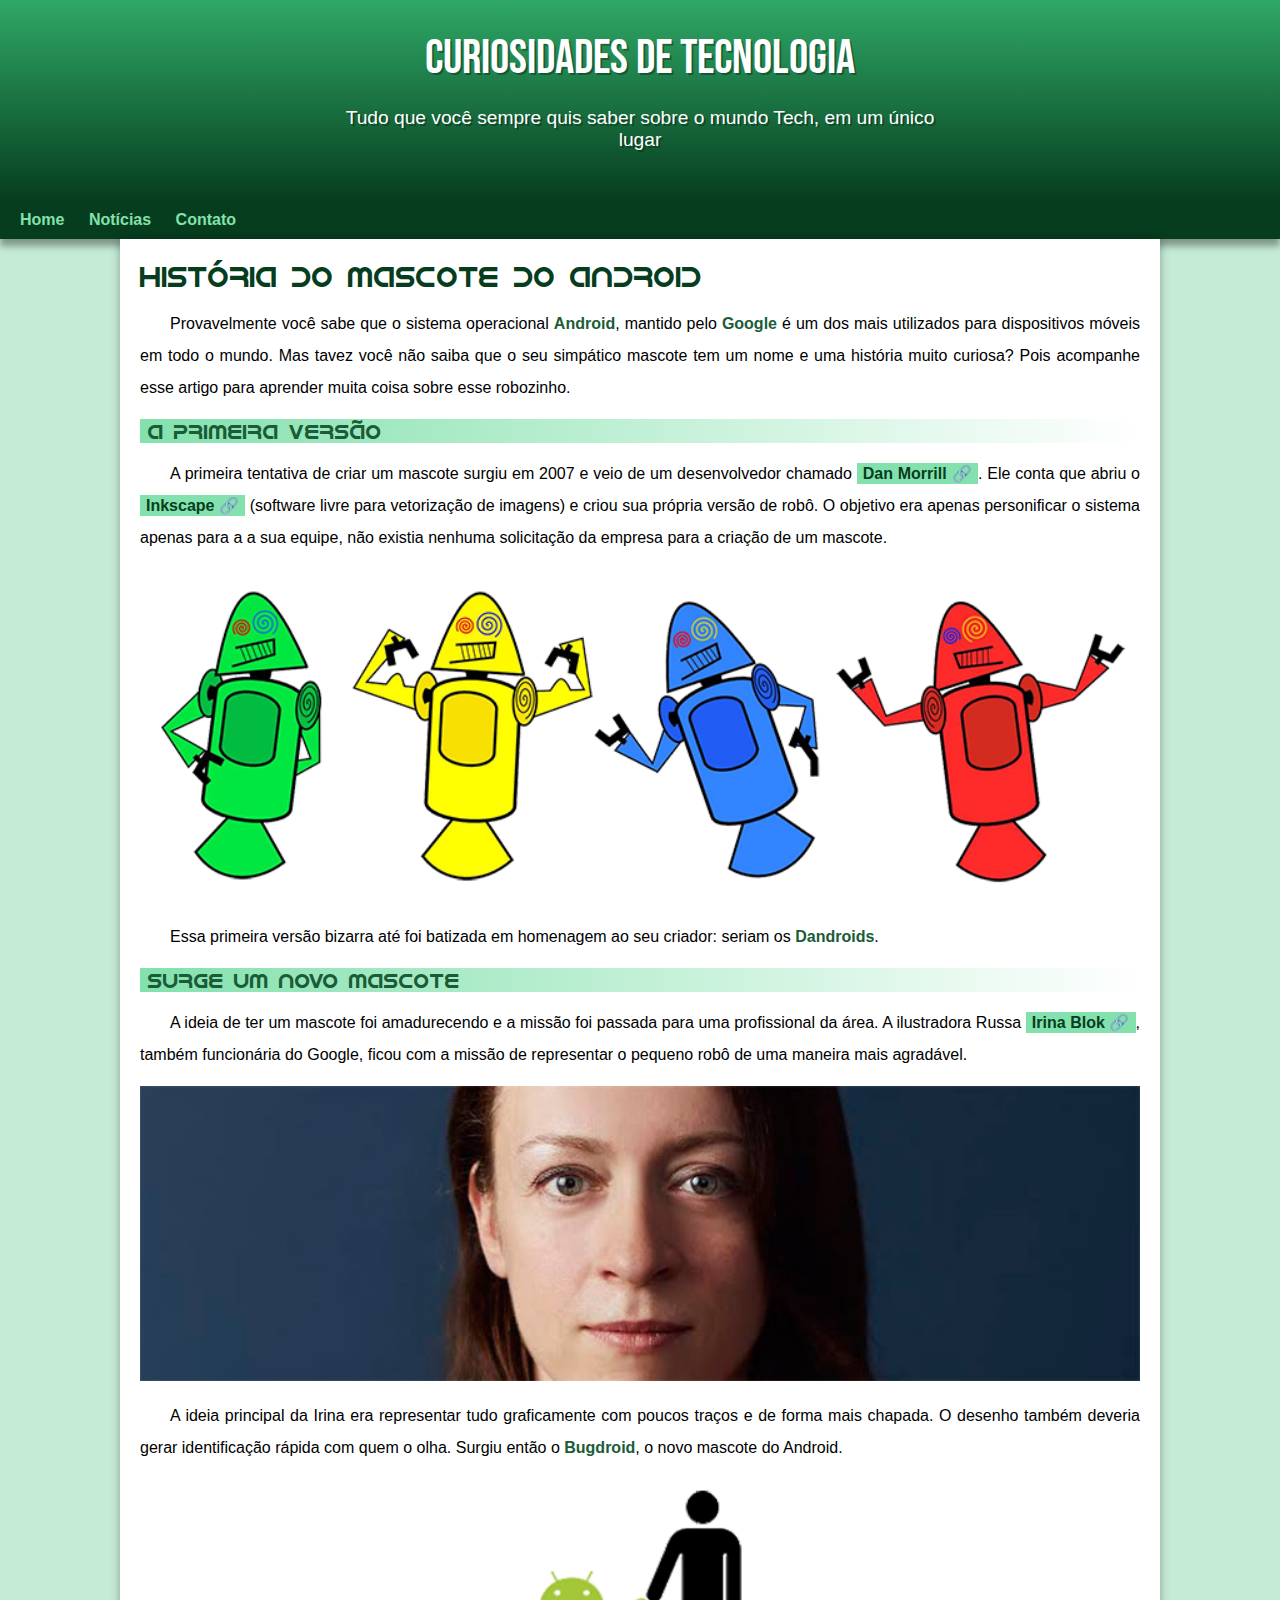
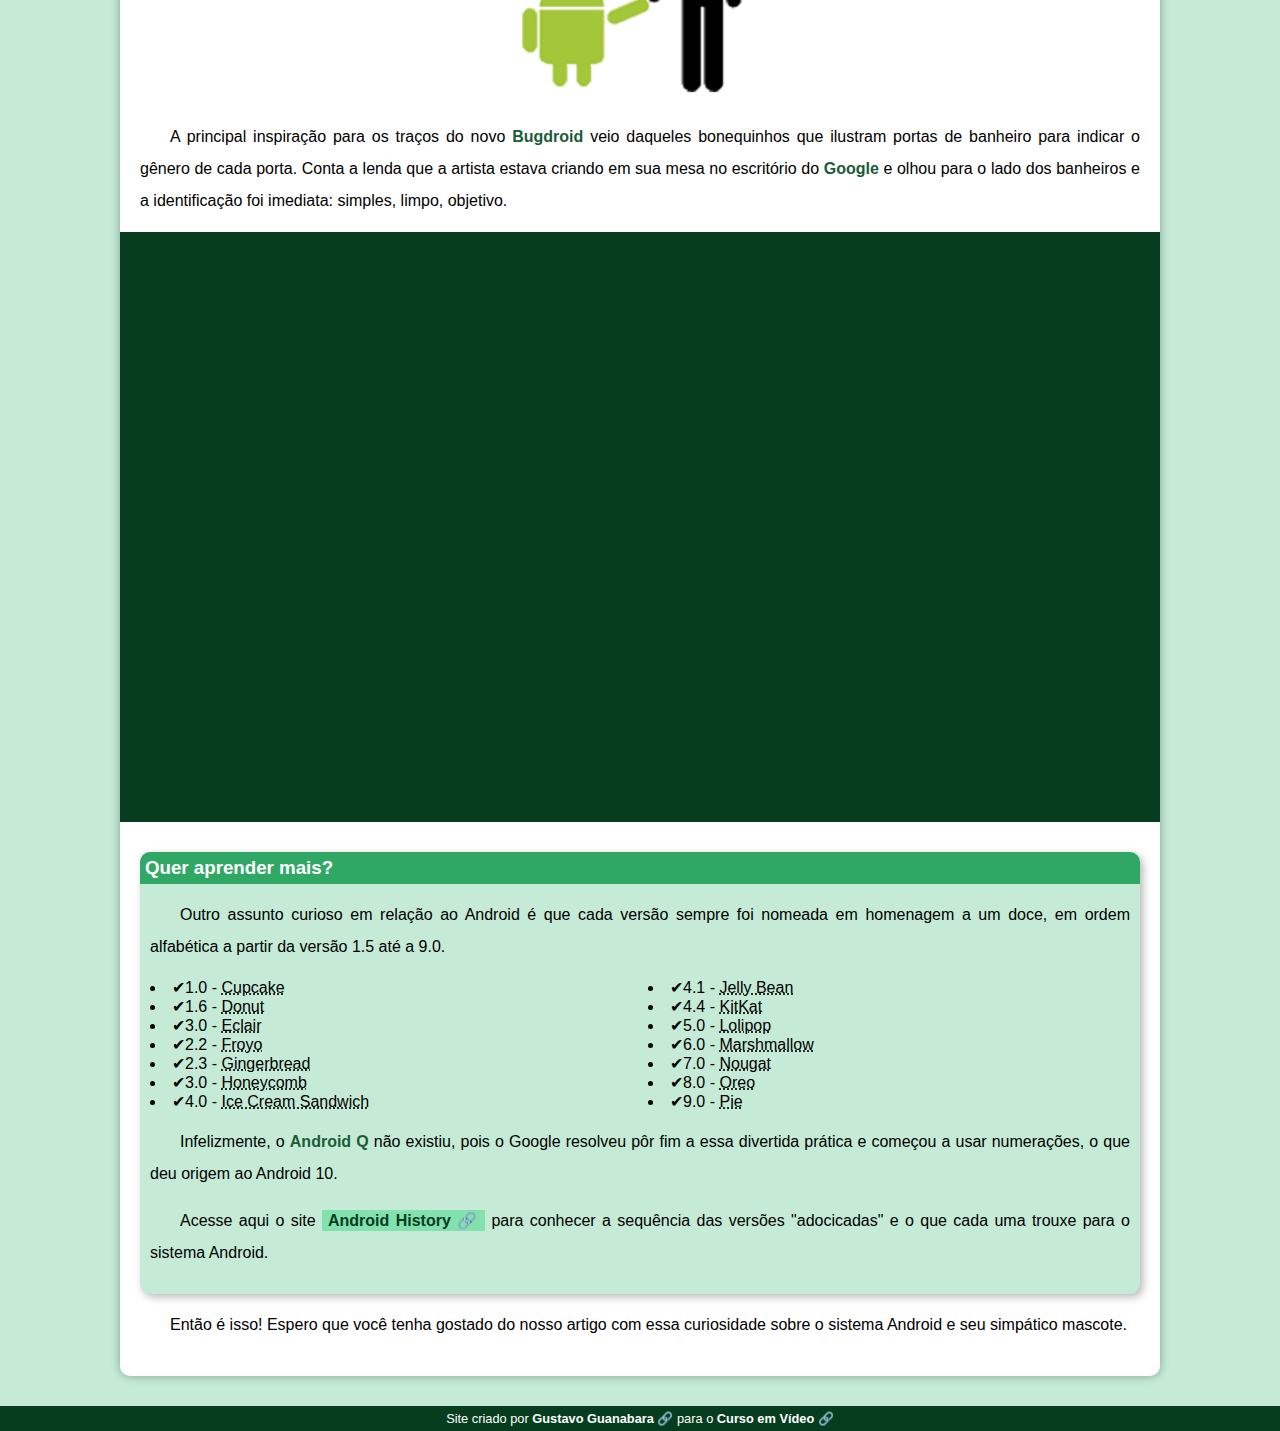
<file: index.html>
<!DOCTYPE html>
<html lang="pt-br">
<head>
    <meta charset="UTF-8">
    <meta name="viewport" content="width=device-width, initial-scale=1.0">
    <title>Como surgiu o mascote do Android?</title>
    <link rel="shortcut icon" href="imagens/favicon.ico" type="image/x-icon">
    <link rel="stylesheet" href="style.css">
</head>
<body>
    <header>
        <h1>Curiosidades de tecnologia</h1>
        <p>Tudo que você sempre quis saber sobre o mundo Tech, em um único lugar</p>
    </header>
    <nav>
        <a href="#">Home</a>
        <a href="#">Notícias</a>
        <a href="#">Contato</a>
    </nav>
    <main>
        <article>
            <h1>História do Mascote do Android</h1>

            <p>Provavelmente você sabe que o sistema operacional <strong>Android</strong>, mantido pelo <strong>Google</strong> é um dos mais utilizados para dispositivos móveis em todo o mundo. Mas tavez você não saiba que o seu simpático mascote tem um nome e uma história muito curiosa? Pois acompanhe esse artigo para aprender muita coisa sobre esse robozinho.</p>

            <h2>A primeira versão</h2>

            <p>A primeira tentativa de criar um mascote surgiu em 2007 e veio de um desenvolvedor chamado <a href="https://androidcommunity.com/dan-morrill-shows-us-the-android-mascot-that-almost-was-20130103/" target="_blank" rel="external" class="externo">Dan Morrill</a>. Ele conta que abriu o <a href="https://inkscape.org/pt-br/" target="_blank" rel="external" class="externo">Inkscape</a> (software livre para vetorização de imagens) e criou sua própria versão de robô. O objetivo era apenas personificar o sistema apenas para a a sua equipe, não existia nenhuma solicitação da empresa para a criação de um mascote.</p>

            <picture>
                <source media="(max-width: 670px)" srcset="imagens/dan-droids-pq.png">
                <img src="imagens/dan-droids.png" alt="Primeiro mascote do Android">
            </picture>

            <p>Essa primeira versão bizarra até foi batizada em homenagem ao seu criador: seriam os <strong>Dandroids</strong>.</p>

            <h2>Surge um novo mascote</h2>

            <p>A ideia de ter um mascote foi amadurecendo e a missão foi passada para uma profissional da área. A ilustradora Russa <a href="https://www.irinablok.com/" target="_blank" rel="external" class="externo">Irina Blok</a>, também funcionária do Google, ficou com a missão de representar o pequeno robô de uma maneira mais agradável.</p>

            <picture>
                <source media="(max-width: 670px)" srcset="imagens/irina-blok-pq.jpg">
                <img src="imagens/irina-blok.jpg" alt="Irina blok, criadora do bugdroid">
            </picture>

            <p>A ideia principal da Irina era representar tudo graficamente com poucos traços e de forma mais chapada. O desenho também deveria gerar identificação rápida com quem o olha. Surgiu então o <strong>Bugdroid</strong>, o novo mascote do Android.</p>

            <img src="imagens/bugdroid.png" class="pequena" alt="Bugdroid">

            <p>A principal inspiração para os traços do novo <strong>Bugdroid</strong> veio daqueles bonequinhos que ilustram portas de banheiro para indicar o gênero de cada porta. Conta a lenda que a artista estava criando em sua mesa no escritório do <strong>Google</strong> e olhou para o lado dos banheiros e a identificação foi imediata: simples, limpo, objetivo.</p>

            <div class="video"><iframe width="560" height="315" src="https://www.youtube.com/embed/l2UDgpLz20M?si=_wQmQtv400h-Kkjs" title="YouTube video player" frameborder="0" allow="accelerometer; autoplay; clipboard-write; encrypted-media; gyroscope; picture-in-picture; web-share" referrerpolicy="strict-origin-when-cross-origin" allowfullscreen></iframe></div>
            
            <aside>

                <h3>Quer aprender mais?</h3>

                <p>Outro assunto curioso em relação ao Android é que cada versão sempre foi nomeada em homenagem a um doce, em ordem alfabética a partir da versão 1.5 até a 9.0.</p>

                    <ul>
                        <li>&#x2714;1.0 - <abbr title="Bolo de pote">Cupcake</abbr></li>
                        <li>&#x2714;1.6 - <abbr title="Rosquinha">Donut</abbr></li>
                        <li>&#x2714;3.0 - <abbr title="Bomba">Eclair</abbr></li>
                        <li>&#x2714;2.2 - <abbr title="Iogurte congelado">Froyo</abbr></li>
                        <li>&#x2714;2.3 - <abbr title="Biscoito de Gengibre">Gingerbread</abbr></li>
                        <li>&#x2714;3.0 - <abbr title="Favo de Mel">Honeycomb</abbr></li>
                        <li>&#x2714;4.0 - <abbr title="Sanduíche de Sorvete">Ice Cream Sandwich</abbr></li>
                        <li>&#x2714;4.1 - <abbr title="Jujuba">Jelly Bean</abbr></li>
                        <li>&#x2714;4.4 - <abbr title="KitKat Nestlé">KitKat</abbr></li>
                        <li>&#x2714;5.0 - <abbr title="Pirulito">Lolipop</abbr></li>
                        <li>&#x2714;6.0 - <abbr title="Marshmallow">Marshmallow</abbr></li>
                        <li>&#x2714;7.0 - <abbr title="Torrone">Nougat</abbr></li>
                        <li>&#x2714;8.0 - <abbr title="Oreo">Oreo</abbr></li>
                        <li>&#x2714;9.0 - <abbr title="Torta">Pie</abbr></li>
                    </ul>
                
                <p>Infelizmente, o <strong>Android Q</strong> não existiu, pois o Google resolveu pôr fim a essa divertida prática e começou a usar numerações, o que deu origem ao Android 10.</p>

                <p>Acesse aqui o site <a href="https://www.android.com/intl/pt_pt/history/" target="_blank" rel="external" class="externo">Android History</a> para conhecer a sequência das versões "adocicadas" e o que cada uma trouxe para o sistema Android.</p>
          </aside>

            <p>Então é isso! Espero que você tenha gostado do nosso artigo com essa curiosidade sobre o sistema Android e seu simpático mascote.</p>

        </article>         
    </main>
    <footer>
        <p>Site criado por <a href="https://github.com/gustavoguanabara" target="_blank" rel="external" class="externo">Gustavo Guanabara</a> para o <a href="https://www.cursoemvideo.com/" target="_blank" rel="external" class="externo">Curso em Vídeo</a></p>
    </footer>
</body>
</html>
</file>
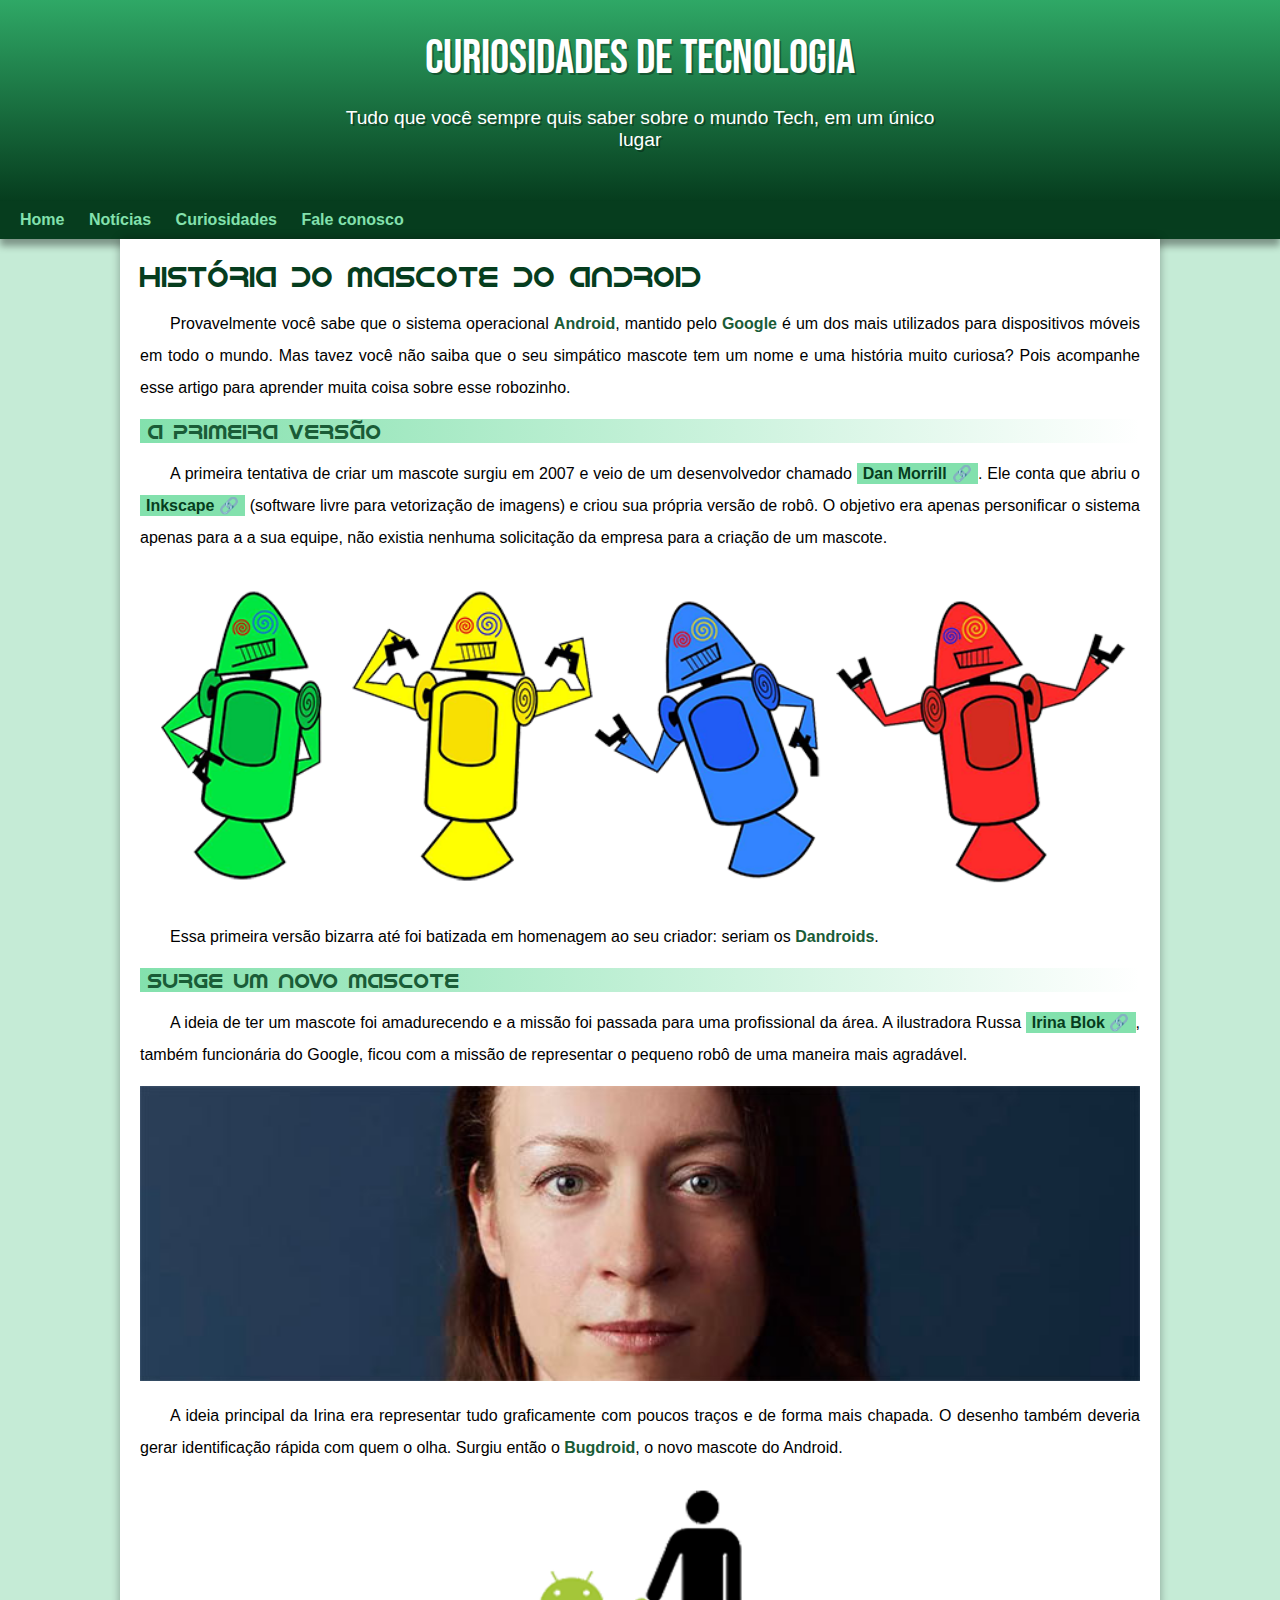
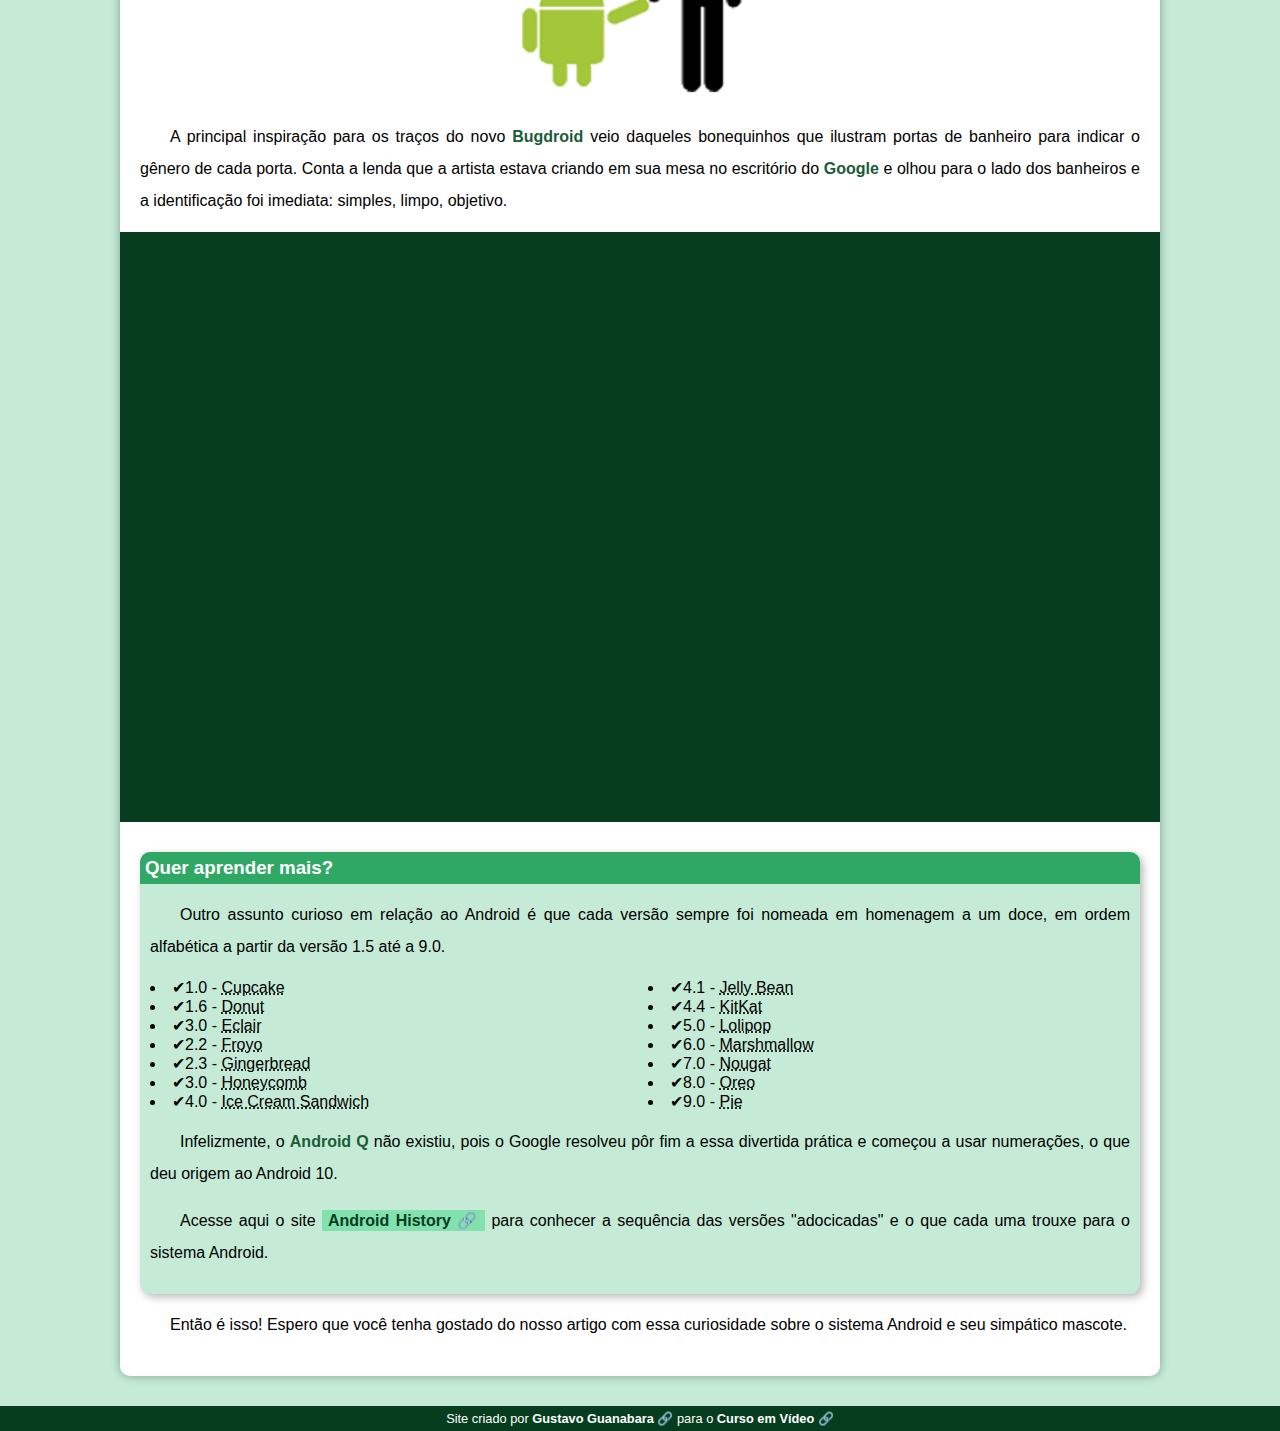
<file: android.html>
<!DOCTYPE html>
<html lang="pt-br">
<head>
    <meta charset="UTF-8">
    <meta name="viewport" content="width=device-width, initial-scale=1.0">
    <title>Como surgiu o mascote do Android?</title>
    <link rel="shortcut icon" href="imagens/favicon.ico" type="image/x-icon">
    <link rel="stylesheet" href="style.css">
</head>
<body>
    <header>
        <h1>Curiosidades de tecnologia</h1>
        <p>Tudo que você sempre quis saber sobre o mundo Tech, em um único lugar</p>
    </header>
    <nav>
        <a href="#">Home</a>
        <a href="#">Notícias</a>
        <a href="#">Curiosidades</a>
        <a href="#">Fale conosco</a>
    </nav>
    <main>
        <article>
            <h1>História do Mascote do Android</h1>

            <p>Provavelmente você sabe que o sistema operacional <strong>Android</strong>, mantido pelo <strong>Google</strong> é um dos mais utilizados para dispositivos móveis em todo o mundo. Mas tavez você não saiba que o seu simpático mascote tem um nome e uma história muito curiosa? Pois acompanhe esse artigo para aprender muita coisa sobre esse robozinho.</p>

            <h2>A primeira versão</h2>

            <p>A primeira tentativa de criar um mascote surgiu em 2007 e veio de um desenvolvedor chamado <a href="https://androidcommunity.com/dan-morrill-shows-us-the-android-mascot-that-almost-was-20130103/" target="_blank" rel="external" class="externo">Dan Morrill</a>. Ele conta que abriu o <a href="https://inkscape.org/pt-br/" target="_blank" rel="external" class="externo">Inkscape</a> (software livre para vetorização de imagens) e criou sua própria versão de robô. O objetivo era apenas personificar o sistema apenas para a a sua equipe, não existia nenhuma solicitação da empresa para a criação de um mascote.</p>

            <picture>
                <source media="(max-width: 670px)" srcset="imagens/dan-droids-pq.png">
                <img src="imagens/dan-droids.png" alt="Primeiro mascote do Android">
            </picture>

            <p>Essa primeira versão bizarra até foi batizada em homenagem ao seu criador: seriam os <strong>Dandroids</strong>.</p>

            <h2>Surge um novo mascote</h2>

            <p>A ideia de ter um mascote foi amadurecendo e a missão foi passada para uma profissional da área. A ilustradora Russa <a href="https://www.irinablok.com/" target="_blank" rel="external" class="externo">Irina Blok</a>, também funcionária do Google, ficou com a missão de representar o pequeno robô de uma maneira mais agradável.</p>

            <picture>
                <source media="(max-width: 670px)" srcset="imagens/irina-blok-pq.jpg">
                <img src="imagens/irina-blok.jpg" alt="Irina blok, criadora do bugdroid">
            </picture>

            <p>A ideia principal da Irina era representar tudo graficamente com poucos traços e de forma mais chapada. O desenho também deveria gerar identificação rápida com quem o olha. Surgiu então o <strong>Bugdroid</strong>, o novo mascote do Android.</p>

            <img src="imagens/bugdroid.png" class="pequena" alt="Bugdroid">

            <p>A principal inspiração para os traços do novo <strong>Bugdroid</strong> veio daqueles bonequinhos que ilustram portas de banheiro para indicar o gênero de cada porta. Conta a lenda que a artista estava criando em sua mesa no escritório do <strong>Google</strong> e olhou para o lado dos banheiros e a identificação foi imediata: simples, limpo, objetivo.</p>

            <div class="video"><iframe width="560" height="315" src="https://www.youtube.com/embed/l2UDgpLz20M?si=_wQmQtv400h-Kkjs" title="YouTube video player" frameborder="0" allow="accelerometer; autoplay; clipboard-write; encrypted-media; gyroscope; picture-in-picture; web-share" referrerpolicy="strict-origin-when-cross-origin" allowfullscreen></iframe></div>
            
            <aside>

                <h3>Quer aprender mais?</h3>

                <p>Outro assunto curioso em relação ao Android é que cada versão sempre foi nomeada em homenagem a um doce, em ordem alfabética a partir da versão 1.5 até a 9.0.</p>

                    <ul>
                        <li>&#x2714;1.0 - <abbr title="Bolo de pote">Cupcake</abbr></li>
                        <li>&#x2714;1.6 - <abbr title="Rosquinha">Donut</abbr></li>
                        <li>&#x2714;3.0 - <abbr title="Bomba">Eclair</abbr></li>
                        <li>&#x2714;2.2 - <abbr title="Iogurte congelado">Froyo</abbr></li>
                        <li>&#x2714;2.3 - <abbr title="Biscoito de Gengibre">Gingerbread</abbr></li>
                        <li>&#x2714;3.0 - <abbr title="Favo de Mel">Honeycomb</abbr></li>
                        <li>&#x2714;4.0 - <abbr title="Sanduíche de Sorvete">Ice Cream Sandwich</abbr></li>
                        <li>&#x2714;4.1 - <abbr title="Jujuba">Jelly Bean</abbr></li>
                        <li>&#x2714;4.4 - <abbr title="KitKat Nestlé">KitKat</abbr></li>
                        <li>&#x2714;5.0 - <abbr title="Pirulito">Lolipop</abbr></li>
                        <li>&#x2714;6.0 - <abbr title="Marshmallow">Marshmallow</abbr></li>
                        <li>&#x2714;7.0 - <abbr title="Torrone">Nougat</abbr></li>
                        <li>&#x2714;8.0 - <abbr title="Oreo">Oreo</abbr></li>
                        <li>&#x2714;9.0 - <abbr title="Torta">Pie</abbr></li>
                    </ul>
                
                <p>Infelizmente, o <strong>Android Q</strong> não existiu, pois o Google resolveu pôr fim a essa divertida prática e começou a usar numerações, o que deu origem ao Android 10.</p>

                <p>Acesse aqui o site <a href="https://www.android.com/intl/pt_pt/history/" target="_blank" rel="external" class="externo">Android History</a> para conhecer a sequência das versões "adocicadas" e o que cada uma trouxe para o sistema Android.</p>
          </aside>

            <p>Então é isso! Espero que você tenha gostado do nosso artigo com essa curiosidade sobre o sistema Android e seu simpático mascote.</p>

        </article>         
    </main>
    <footer>
        <p>Site criado por <a href="https://github.com/gustavoguanabara" target="_blank" rel="external" class="externo">Gustavo Guanabara</a> para o <a href="https://www.cursoemvideo.com/" target="_blank" rel="external" class="externo">Curso em Vídeo</a></p>
    </footer>
</body>
</html>
</file>
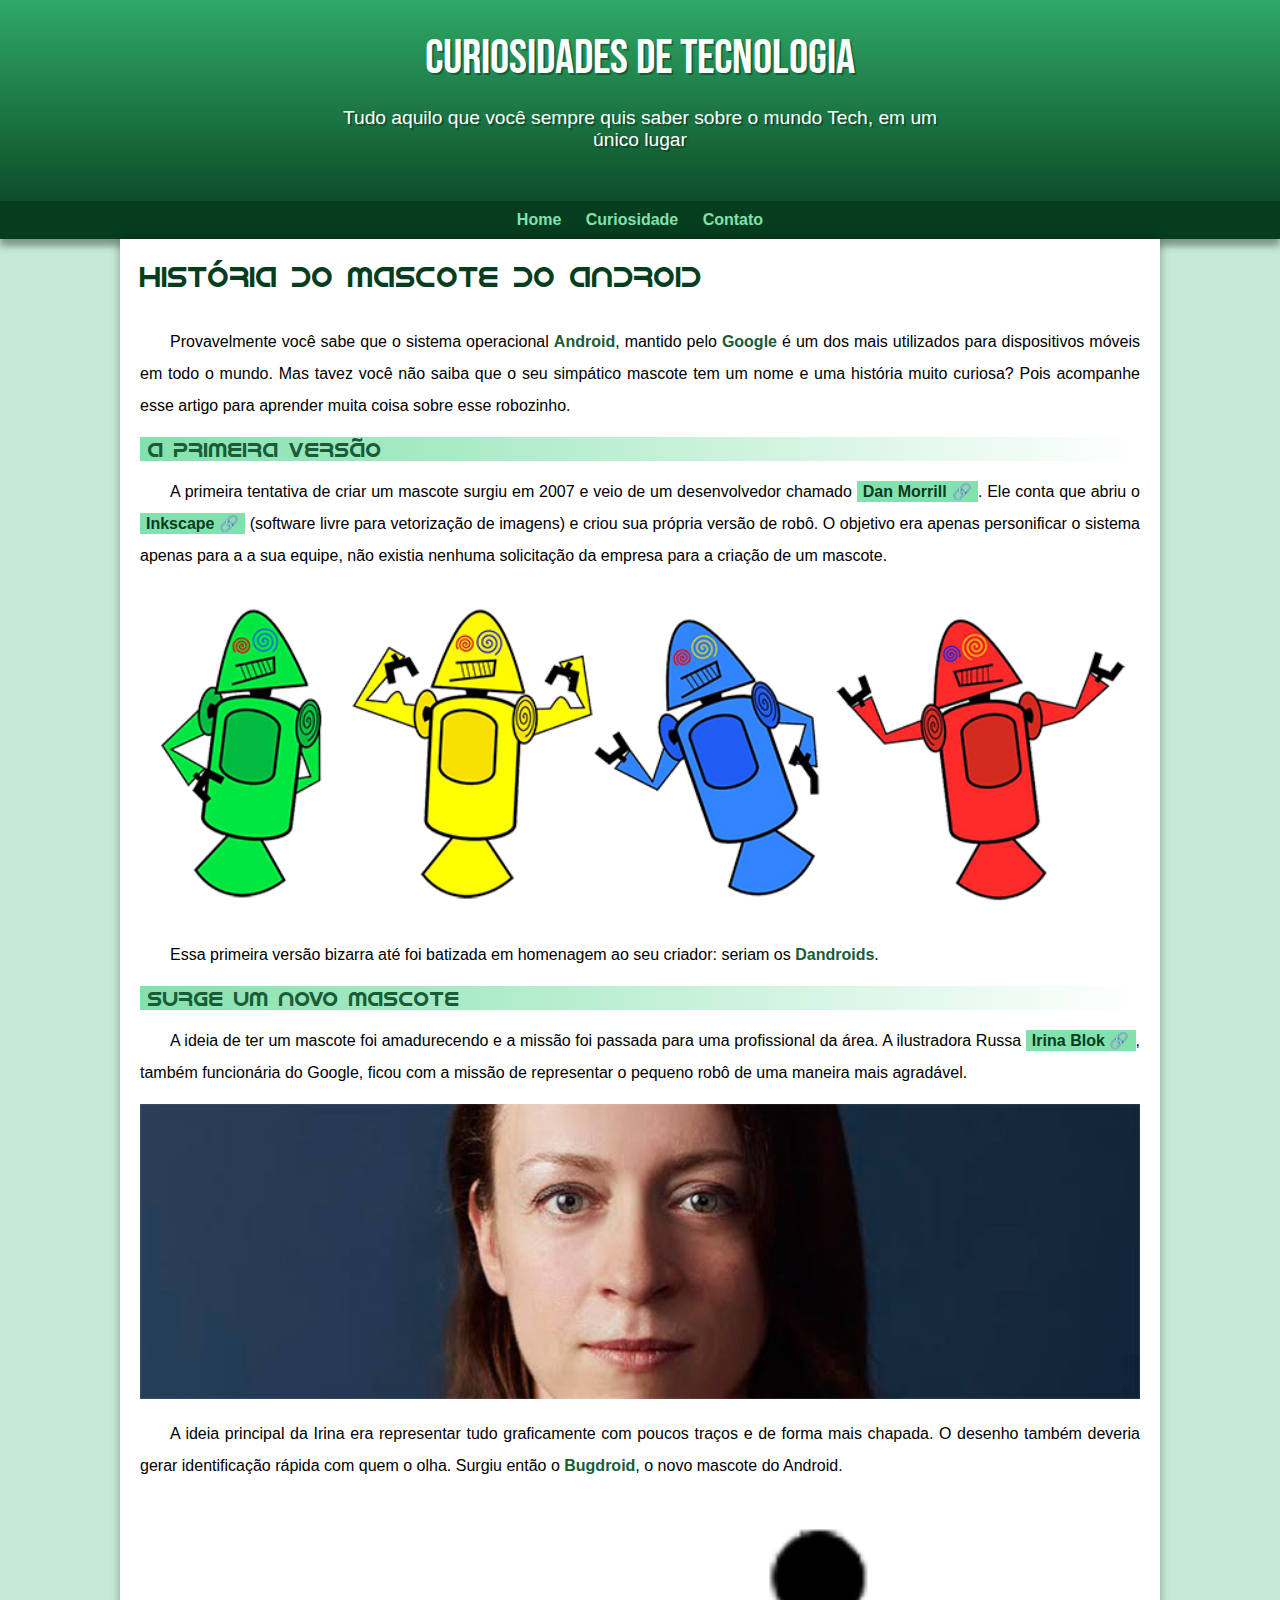
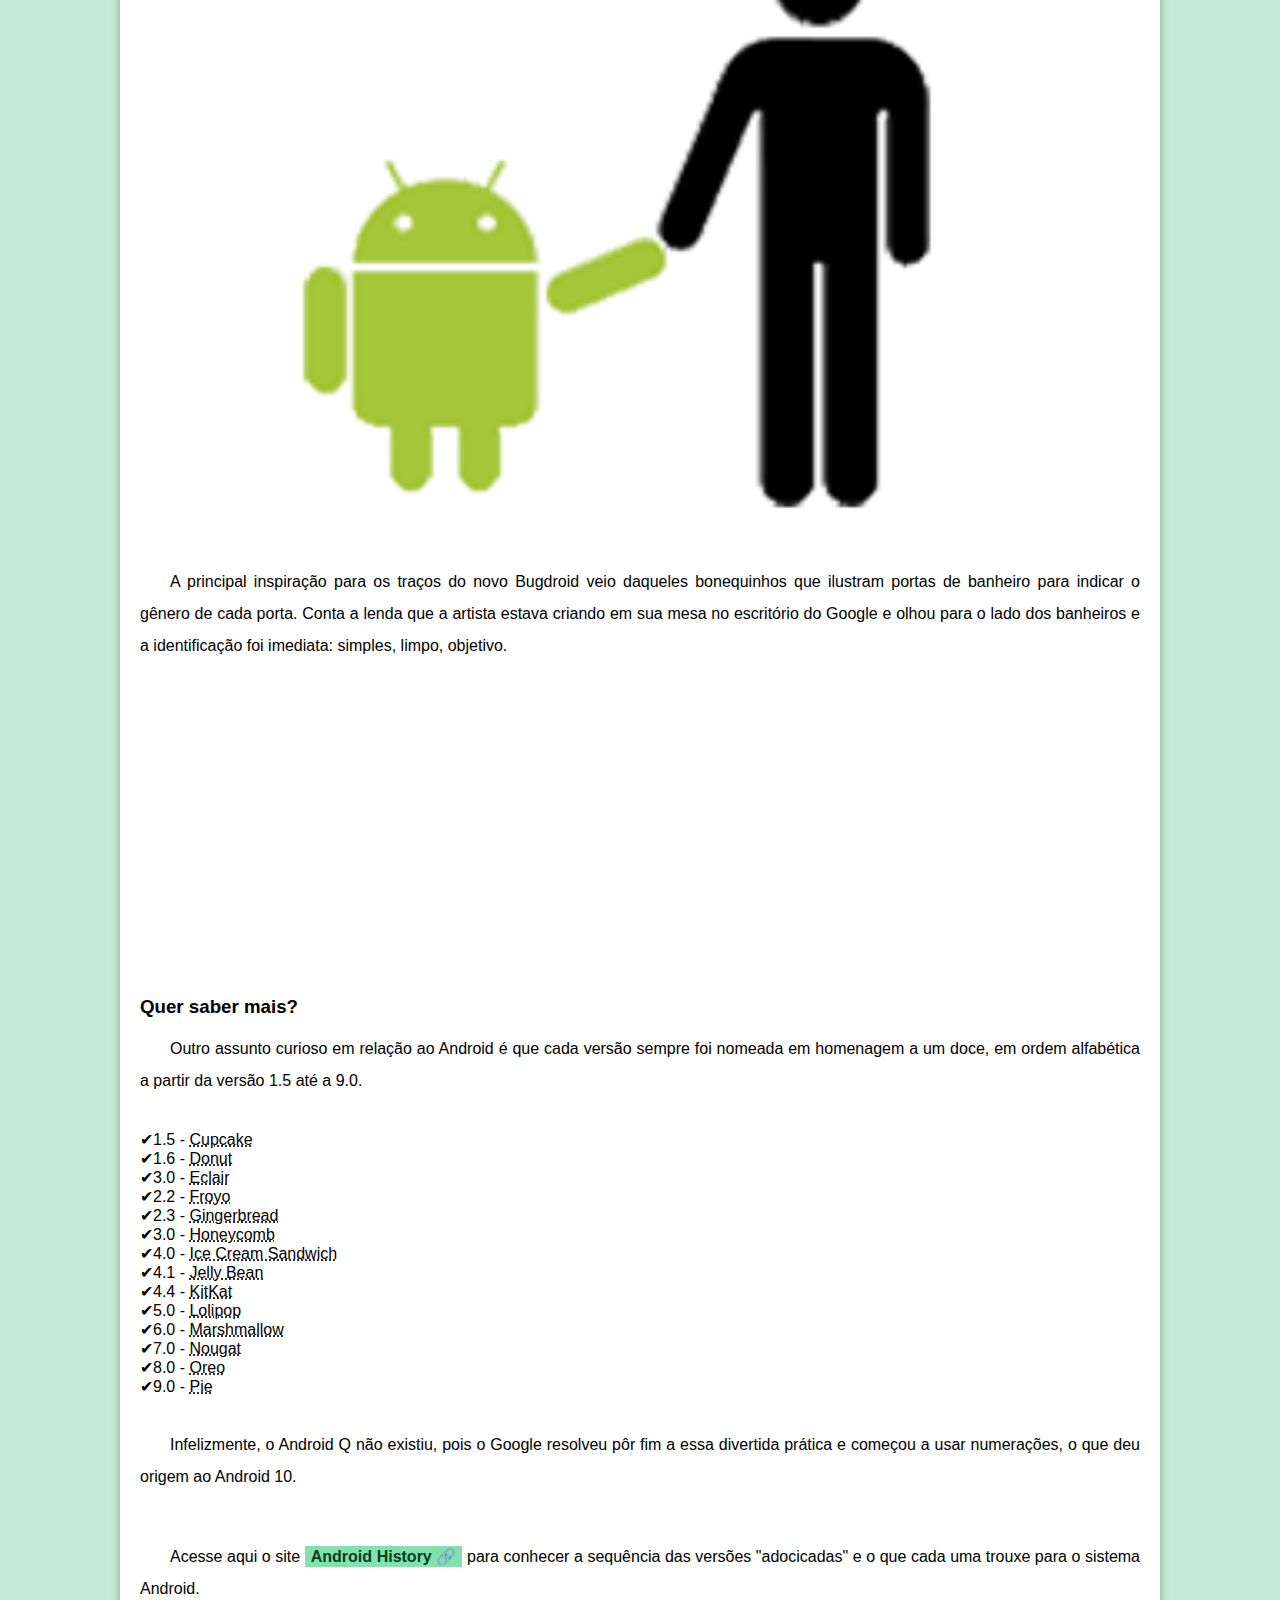
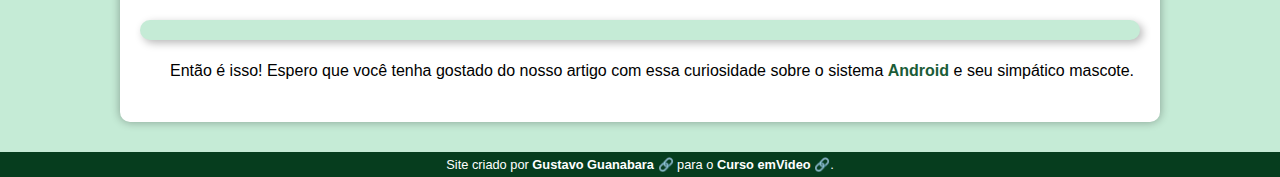
<file: index.html.html>
<!DOCTYPE html>
<html lang="pt-br">
<head>
    <meta charset="UTF-8">
    <meta name="viewport" content="width=device-width, initial-scale=1.0">
    <title>Como surgiu o mascote do Android</title>
    <link rel="shortcut icon" href="imagens/favicon.ico" type="image/x-icon">
    <link rel="stylesheet" href="style.css">
</head>
<body>
    <header>
        <h1>Curiosidades de Tecnologia</h1> 
        <p class="Ump">Tudo aquilo que você sempre quis saber sobre o mundo Tech, em um único lugar</p>
        <nav>
            <a href="#" class="anav1">Home</a>
            <a href="#" class="anav2">Curiosidade</a>
            <a href="#" class="anav3">Contato</a>
        </nav>
    </header>
        <main>
            <h1 class="primeirohum">História do Mascote do Android</h1> <br>
            <p class="Primeiro">Provavelmente você sabe que o sistema operacional <strong class="green1">Android</strong>, mantido pelo <strong class="green1">Google</strong> é um dos mais utilizados para dispositivos móveis em todo o mundo. Mas tavez você não saiba que o seu simpático mascote tem um nome e uma história muito curiosa? Pois acompanhe esse artigo para aprender muita coisa sobre esse robozinho.</p>
            <section id="assunto1">
                <h2>A primeira versão</h2>
                <p class="Primeiro">A primeira tentativa de criar um mascote surgiu em 2007 e veio de um desenvolvedor chamado <a class="greenname" href="https://danmorrill.org/" target="_blank" rel="external">Dan Morrill &#x1F517;</a>. Ele conta que abriu o <a class="greenname" href="https://inkscape.org/pt-br/" target="_blank" rel="external">Inkscape &#x1F517;</a> (software livre para vetorização de imagens) e criou sua própria versão de robô. O objetivo era apenas personificar o sistema apenas para a a sua equipe, não existia nenhuma solicitação da empresa para a criação de um mascote.
                </p>
                <picture>
                    <source media="(max-width: 950px )" srcset="imagens/dan-droids-pq.png" type="image/png">
                    <img src="imagens/dan-droids.png" alt="">
                </picture>
                <p class="Primeiro">Essa primeira versão bizarra até foi batizada em homenagem ao seu criador: seriam os <strong class="green1">Dandroids</strong>.
                </p>
            </section>
            <section id="assunto2">
                <h2>Surge um novo mascote</h2>
                <p class="Primeiro">A ideia de ter um mascote foi amadurecendo e a missão foi passada para uma profissional da área. A ilustradora Russa <a class="greenname" href="https://www.irinablok.com/" target="_blank" rel="external">Irina Blok &#x1F517;</a>, também funcionária do Google, ficou com a missão de representar o pequeno robô de uma maneira mais agradável.
                </p>
                <picture>
                    <source media="(max-width: 800px)" srcset="imagens/irina-blok-pq.jpg" type="image/jpg">
                    <img class="img" src="imagens/irina-blok.jpg" alt="irina-blok">
                </picture>
                <p class="Primeiro">A ideia principal da Irina era representar tudo graficamente com poucos traços e de forma mais chapada. O desenho também deveria gerar identificação rápida com quem o olha. Surgiu então o <strong class="green1">Bugdroid</strong>, o novo mascote do Android.</p>
                <img src="imagens/bugdroid.png" alt="Bugdroid">
                <p class="Primeiro">A principal inspiração para os traços do novo Bugdroid veio daqueles bonequinhos que ilustram portas de banheiro para indicar o gênero de cada porta. Conta a lenda que a artista estava criando em sua mesa no escritório do Google e olhou para o lado dos banheiros e a identificação foi imediata: simples, limpo, objetivo.</p>
                <iframe class="video" width="560" height="315" src="https://www.youtube.com/embed/5K4pEk19nhs?si=57tp7uYOn1jNrGcI" title="YouTube video player" frameborder="0" allow="accelerometer; autoplay; clipboard-write; encrypted-media; gyroscope; picture-in-picture; web-share" referrerpolicy="strict-origin-when-cross-origin" allowfullscreen></iframe>
            </section>
            <section class="sectionhtres">
                <h3>Quer saber mais?</h3>
                <div>
                    <p Class="Primeiro">Outro assunto curioso em relação ao Android é que cada versão sempre foi nomeada em homenagem a um doce, em ordem alfabética a partir da versão 1.5 até a 9.0.</p> <br>
                    <section class="listas">
                        <ol class="primeiraol">
                            <ul> &#x2714;1.5 - <abbr title="Bolo de copo">Cupcake</abbr></ul>
                            <ul>&#x2714;1.6 - <abbr title="Rosquinha">Donut</abbr></ul>
                            <ul>&#x2714;3.0 - <abbr title="Bomba">Eclair</abbr></ul>
                            <ul>&#x2714;2.2 - <abbr title="Iogurte congelado">Froyo</abbr></ul>
                            <ul>&#x2714;2.3 - <abbr title="Biscoito de Gengibre">Gingerbread</abbr></ul>
                            <ul>&#x2714;3.0 - <abbr title="Favo de Mel">Honeycomb</abbr></ul>
                            <ul>&#x2714;4.0 - <abbr title="Sanduíche de Sorvete">Ice Cream Sandwich</abbr></ul>
                        </ol>
                        
                        <ol class="segundaol">
                            <ul>&#x2714;4.1 - <abbr title="Jujuba">Jelly Bean</abbr></ul>
                            <ul>&#x2714;4.4 - <abbr title="KitKat Nestlé">KitKat</abbr></ul>
                            <ul>&#x2714;5.0 - <abbr title="Pirulito">Lolipop</abbr></ul>
                            <ul>&#x2714;6.0 - <abbr title="Marshmallow">Marshmallow</abbr></ul>
                            <ul>&#x2714;7.0 - <abbr title="Torrone">Nougat</abbr></ul>
                            <ul>&#x2714;8.0 - <abbr title="Oreo">Oreo</abbr></ul>
                            <ul>&#x2714;9.0 - <abbr title="Torta">Pie</abbr></ul>
                        </ol> 
                    </section><br>
                    <p class="Primeiro">Infelizmente, o Android Q não existiu, pois o Google resolveu pôr fim a essa divertida prática e começou a usar numerações, o que deu origem ao Android 10.</p> <br>
                    <p class="Primeiro">Acesse aqui o site <a href="https://www.android.com/intl/en_uk/history/" target="_blank" rel="external">Android History &#x1F517;</a> para conhecer a sequência das versões "adocicadas" e o que cada uma trouxe para o sistema Android.</p>
                    <aside>
                </div>
                    <p class="Primeiro">Então é isso! Espero que você tenha gostado do nosso artigo com essa curiosidade sobre o sistema <strong class="green1">Android</strong> e seu simpático mascote.</p>
                </aside>
            </section>
        </main> 
        <footer>
            <p class="footer">Site criado por <a class="link" href="https://gustavoguanabara.github.io/" target="_blank" rel="external">Gustavo Guanabara &#x1F517;</a> para o <a class="link" href="https://www.cursoemvideo.com/" target="_blank" rel="external">Curso emVideo &#x1F517;</a>.</p>
        </footer>      
</body>
</html>
</file>
<file: style.css>
@charset "UTF-8";

@import url('https://fonts.googleapis.com/css2?family=Bebas+Neue&display=swap');
@font-face {
    font-family: iDroid;
    src: url(fontes/idroid.otf);
}
:root {
    --cor0: #c5ebd6;
    --cor1: #83e1ad;
    --cor2: #3ddc84;
    --cor3: #2fa866;
    --cor4: #1a5c37;
    --cor5: #063d1e;

    --fonte-padrao: arial, verdana, helvetica, sans-serif;
    --fonte-destaque: 'Bebas Neue', 'cursive';
}

* {
    margin: 0px;
    padding: 0px;
}

body {
    background-color: var(--cor0);
    font-family: var(--fonte-padrao);
}

a.externo::after {
    content: '\00A0\1F517';
}

header {
    background-image: linear-gradient(to bottom, var(--cor3), var(--cor5));
    min-height: 150px;
    text-align: center;
    padding-top: 30px;
}
nav {
    background-color: var(--cor5);
    padding: 10px;
    box-shadow: 0px 7px 7px rgba(0, 0, 0, 0.363);
}
nav > a {
    color: var(--cor1);
    padding: 10px;
    border-radius: 5px;
    text-decoration: none;
    font-weight: bold;
    transition-duration: 0.3s;
}
nav > a:hover {
    color: var(--cor5);
    background-color: var(--cor3);
}
header > h1 {
    font-weight: normal;
    color: white;
    font-family: var(--fonte-destaque);
    font-size: 3em;
    margin-bottom: 20px;
    text-shadow: 2px 2px 0px rgba(0, 0, 0, 0.315);
}
header > p {
    font-family: var(--fonte-padrao);
    font-size: 1.2em;
    color: white;
    max-width: 600px;
    padding-right: 10px;
    padding-left: 10px;
    margin: auto;
    padding-bottom: 50px;
    text-shadow: 2px 2px 0px rgba(0, 0, 0, 0.315);
}

nav {
    background-color: var(--cor5);
}

main {
    min-width: 300px;
    max-width: 1000px;
    margin: auto;
    margin-bottom: 30px;
    padding: 20px;
    background-color: white;
    box-shadow: 0px 0px 10px rgba(0, 0, 0, 0.329);
    border-bottom-left-radius: 10px;
    border-bottom-right-radius: 10px;
}
main  h1 {
    color:var(--cor5);
    font-family: iDroid;
    font-weight: normal;
    font-size: 1.8em;
}

main h2 {
    font-family: iDroid;
    color: var(--cor4);
    font-size:1.3em;
    font-weight: normal;
    background-image: linear-gradient(to right, var(--cor1), transparent);
    text-indent: 8px;
}
main p {
    margin: 15px 0px;
    text-align: justify;
    text-indent: 30px;
    font-size: 1em;
    line-height: 2em;
}
main strong {
    color: var(--cor4);
    font-weight: bolder;
}
main a {
    text-decoration: none;
    font-weight: bold;
    color: var(--cor5);
    background-color: var(--cor1);
    padding: 2px 6px;
}
main a:hover{
    text-decoration: underline;
    color: var(--cor4);
}
main img {
    width: 100%;
}
main img.pequena {
    max-width: 350px;
    display: block;
    margin: auto;
}
div.video {
    background-color: var(--cor5);
    margin: 0px -20px 30px -20px;
    padding: 20px;
    padding-bottom: 57%;

    position: relative;
}
div.video > iframe {
    position: absolute;
    top:5%;
    left:5%;
    width: 90%;
    height: 90%;
}
aside {
    background-color: var(--cor0);
    padding: 10px;
    border-radius: 10px;
    box-shadow: 3px 3px 8px rgba(0, 0, 0, 0.281);
}
aside > h3 {
    background-color: var(--cor3);
    color: white;
    padding: 5px;
    margin: -10px -10px 0px -10px;
    border-radius: 10px 10px 0px 0px;
    
}
aside > ul {    
    list-style-position: inside;
    columns: 2;
} 
footer {
    background-color: var(--cor5);
    color: white;
    text-align: center;
    font-size: 0.8em;
    padding: 5px;
}
footer > p > a {
    color: white;
    font-weight: bolder;
    text-decoration: none;
}
 footer a:hover {
    text-decoration: underline;
    color: var(--cor1);
 }
</file>
